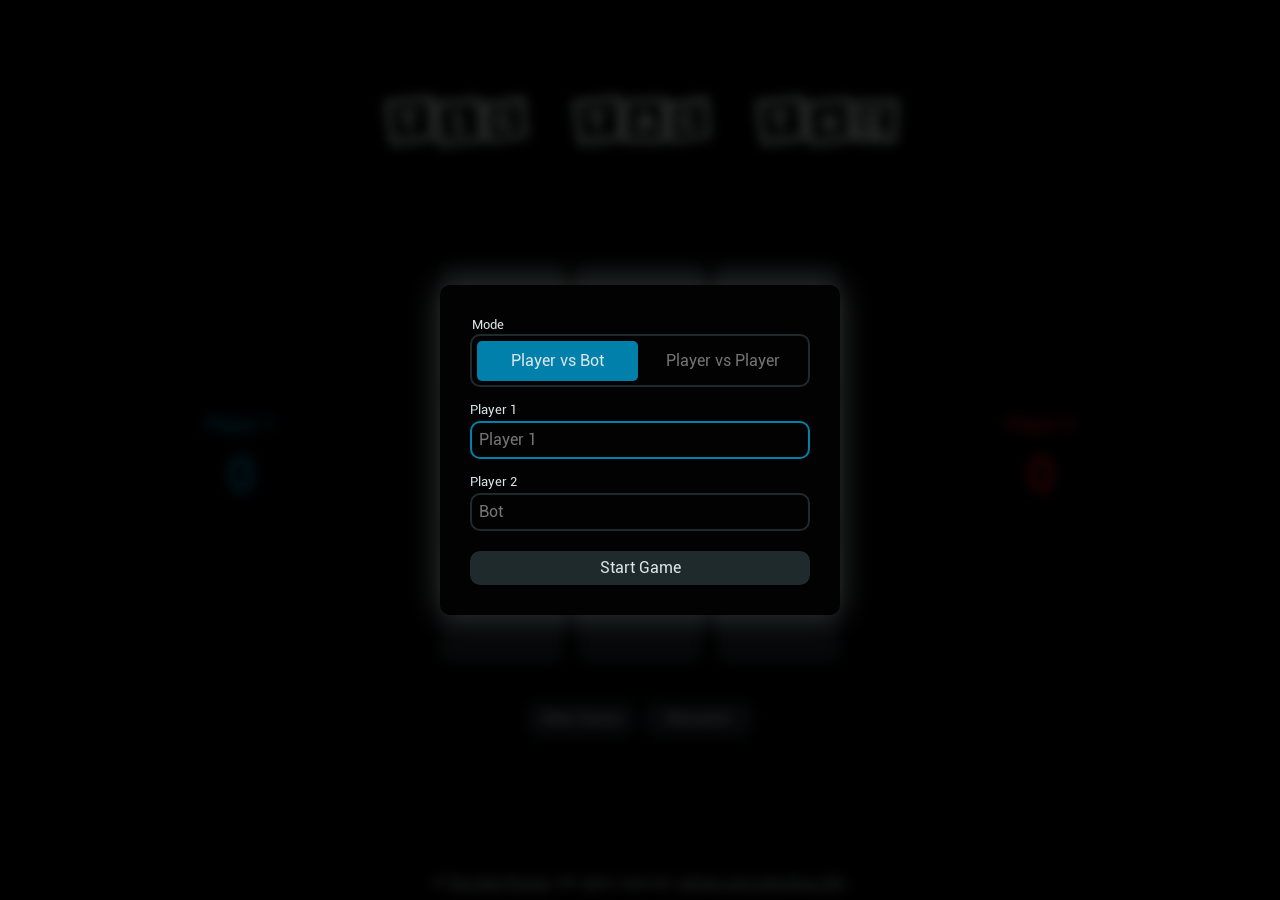
<file: index.html>
<!DOCTYPE html>
<html lang="en">
    <head>
        <meta charset="UTF-8">
        <meta name="viewport" content="width=device-width, initial-scale=1.0">
        <title>Project | Tic Tac Toe</title>
        <link rel="stylesheet" href="./style.css">
        <script src="./script.js" defer></script>
    </head>
    <body>
        <header>
            <h1>Tic Tac Toe</h1>
        </header>
        <main>
            <div class="content">
                <div id="boardGrid" class="boardGrid"></div>
                <div id="status"></div>
                <div class="playerOne">
                    <div id="playerOneName">Player 1</div>
                    <div id="playerOneScore">0</div>
                </div>
                <div class="playerTwo">
                    <div id="playerTwoName">Player 2</div>
                    <div id="playerTwoScore">0</div>
                </div>
            </div>
            <div class="buttons">
                <button type="button" id="newGame">New Game</button>
                <button type="button" id="rematch">Rematch</button>
            </div>
            <dialog class="setupDialog">
                <form class="setupForm">
                    <fieldset class="modes">
                        <legend>Mode</legend>
                        <div class="modeChoices">
                            <input type="radio" name="mode" id="pvb" value="bot" checked>
                            <label for="pvb">Player vs Bot</label>                            
                            <input type="radio" name="mode" id="pvp" value="human">
                            <label for="pvp">Player vs Player</label>
                        </div>
                    </fieldset>
                    <div class="playerOneField">
                        <label for="p1-name">Player 1</label>
                        <input type="text" name="p1-name" id="p1-name" maxlength="12" placeholder="Player 1">
                    </div>
                    <div class="playerTwoField">
                        <label for="p2-name">Player 2</label>
                        <input type="text" name="p2-name" id="p2-name" maxlength="12" placeholder="Bot" disabled>
                    </div>
                </form>
                <button type="submit" id="startBtn" form="setupForm">Start Game</button>
            </dialog>
        </main>
        <footer>
            <div class="footerLink">
                &copy;
                <a id="odiLink" href="https://www.theodinproject.com/about" target="_blank">The Odin Project</a>. All rights reserved. 
                <a id="githubLink" href="https://github.com/yehoshua-001/tic-tac-toe/" target="_blank">github.com/yehoshua-001</a>
            </div>
        </footer>
    </body>
</html>
</file>
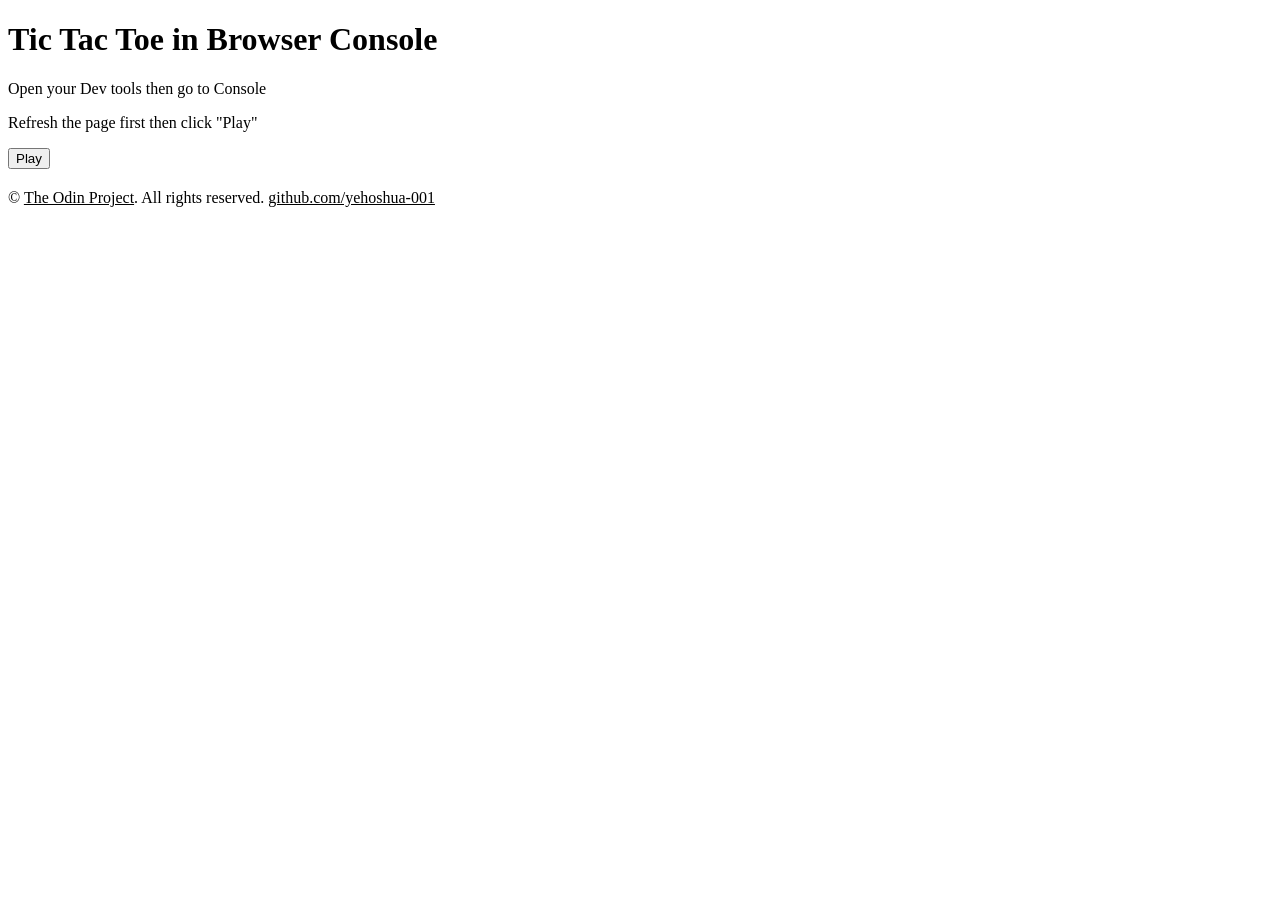
<file: console-version/console-index.html>
<!DOCTYPE html>
<html lang="en">
    <head>
        <meta charset="UTF-8">
        <meta name="viewport" content="width=device-width, initial-scale=1.0">
        <title>Project | Tic Tac Toe</title>
        <script src="./console-script.js" defer></script>
    </head>
    <body>
        <header>
            <h1>Tic Tac Toe in Browser Console</h1>
        </header>
        <main>
            <p>Open your Dev tools then go to Console</p>
            <p>Refresh the page first then click "Play"</p>
            <button type="button" id="play">Play</button>
        </main>
        <footer>
            <div class="footerLink" style="color: black; margin-top: 20px;">
                &copy;
                <a id="odinLink" href="https://www.theodinproject.com/about" target="_blank" style="color: black;">The Odin Project</a>. All rights reserved. 
                <a id="githubLink" href="https://github.com/yehoshua-001/tic-tac-toe/tree/console" target="_blank" style="color: black;">github.com/yehoshua-001</a>
            </div>
        </footer>
    </body>
</html>
</file>
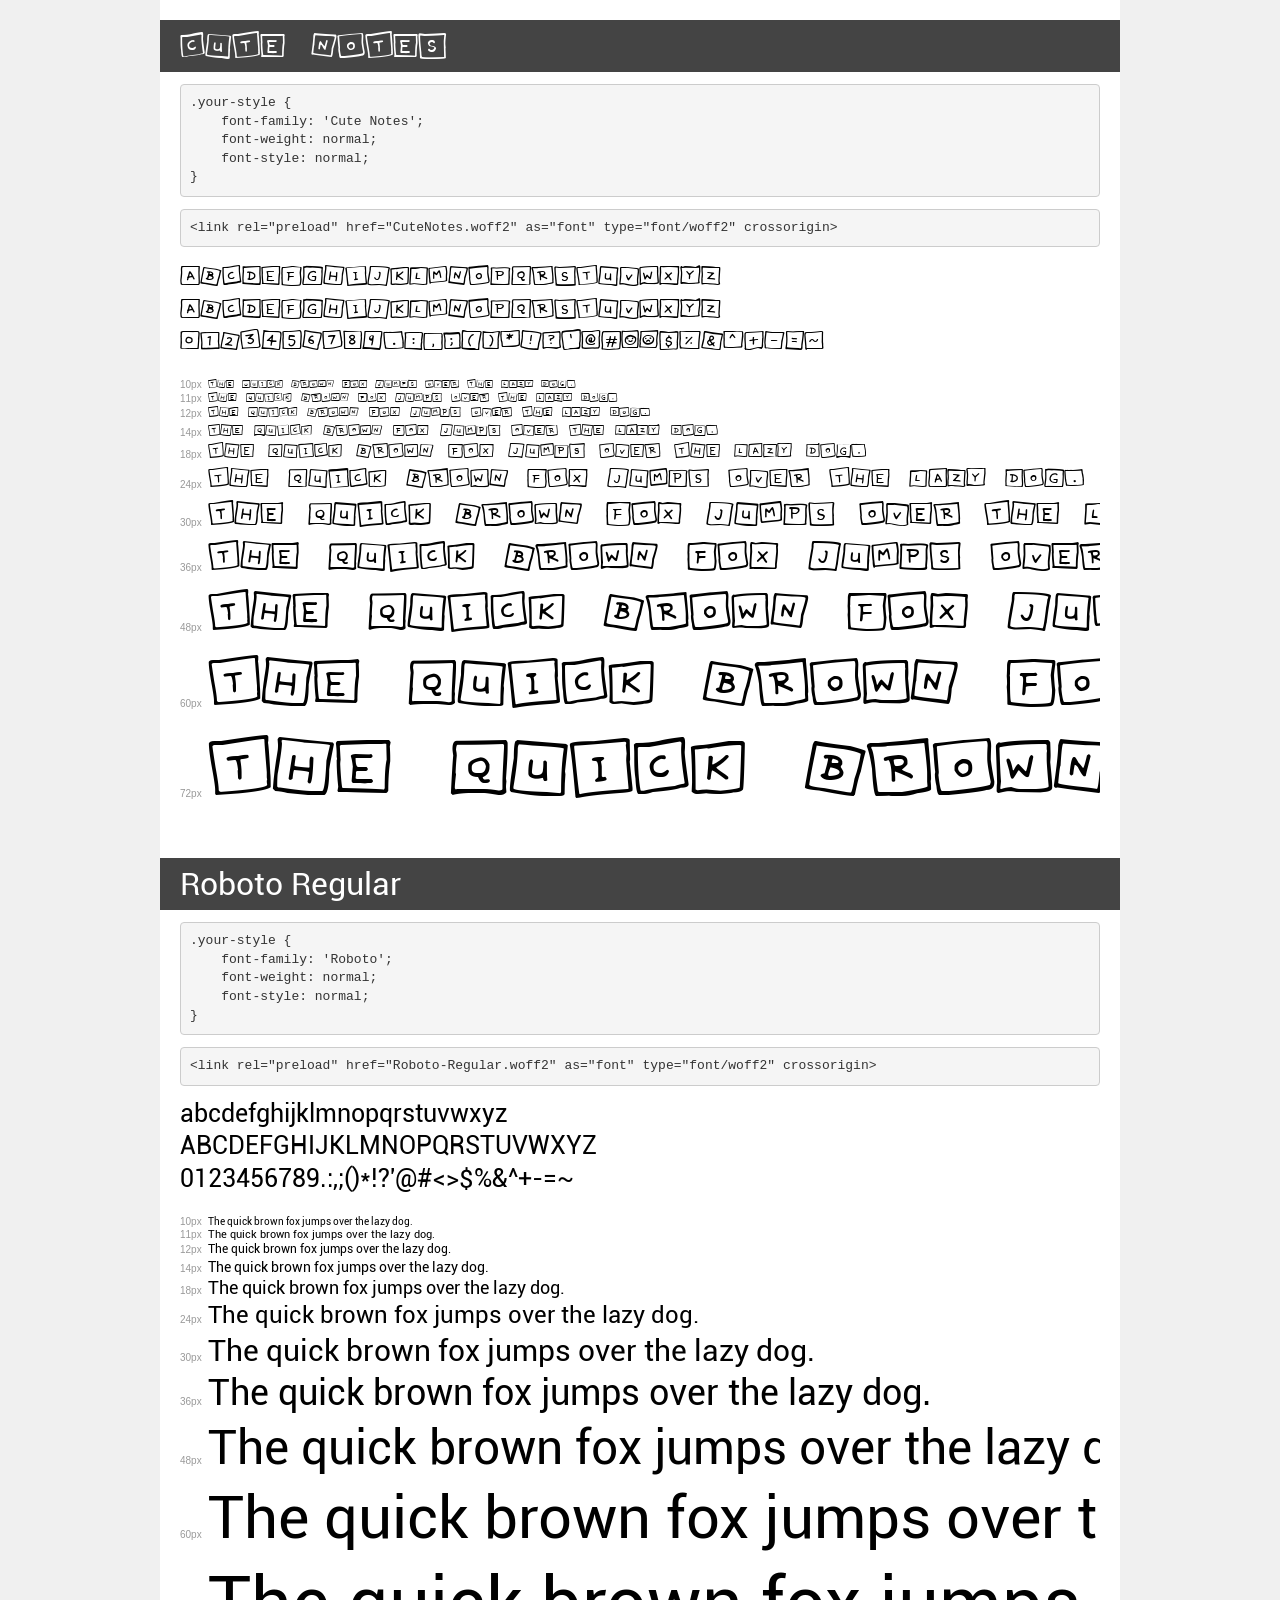
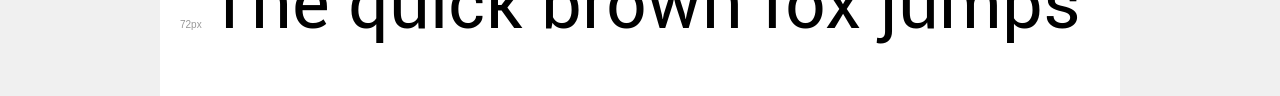
<file: assets/fonts/demo.html>
<!DOCTYPE html>
<html lang="en">
<head>
    <meta charset="utf-8">
    <meta http-equiv="X-UA-Compatible" content="IE=edge">
    <meta name="viewport" content="width=device-width, initial-scale=1">
    <meta name="robots" content="noindex, noarchive">
    <meta name="format-detection" content="telephone=no">
    <title>Transfonter demo</title>
    <link href="stylesheet.css" rel="stylesheet">
    <style>
        /*
        http://meyerweb.com/eric/tools/css/reset/
        v2.0 | 20110126
        License: none (public domain)
        */
        html, body, div, span, applet, object, iframe,
        h1, h2, h3, h4, h5, h6, p, blockquote, pre,
        a, abbr, acronym, address, big, cite, code,
        del, dfn, em, img, ins, kbd, q, s, samp,
        small, strike, strong, sub, sup, tt, var,
        b, u, i, center,
        dl, dt, dd, ol, ul, li,
        fieldset, form, label, legend,
        table, caption, tbody, tfoot, thead, tr, th, td,
        article, aside, canvas, details, embed,
        figure, figcaption, footer, header, hgroup,
        menu, nav, output, ruby, section, summary,
        time, mark, audio, video {
            margin: 0;
            padding: 0;
            border: 0;
            font-size: 100%;
            font: inherit;
            vertical-align: baseline;
        }
        /* HTML5 display-role reset for older browsers */
        article, aside, details, figcaption, figure,
        footer, header, hgroup, menu, nav, section {
            display: block;
        }
        body {
            line-height: 1;
        }
        ol, ul {
            list-style: none;
        }
        blockquote, q {
            quotes: none;
        }
        blockquote:before, blockquote:after,
        q:before, q:after {
            content: '';
            content: none;
        }
        table {
            border-collapse: collapse;
            border-spacing: 0;
        }
        /* demo styles */
        body {
            background: #f0f0f0;
            color: #000;
        }
        .page {
            background: #fff;
            width: 920px;
            margin: 0 auto;
            padding: 20px 20px 0 20px;
            overflow: hidden;
        }
        .font-container {
            overflow-x: auto;
            overflow-y: hidden;
            margin-bottom: 40px;
            line-height: 1.3;
            white-space: nowrap;
            padding-bottom: 5px;
        }
        h1 {
            position: relative;
            background: #444;
            font-size: 32px;
            color: #fff;
            padding: 10px 20px;
            margin: 0 -20px 12px -20px;
        }
        .letters {
            font-size: 25px;
            margin-bottom: 20px;
        }
        .s10:before {
            content: '10px';
        }
        .s11:before {
            content: '11px';
        }
        .s12:before {
            content: '12px';
        }
        .s14:before {
            content: '14px';
        }
        .s18:before {
            content: '18px';
        }
        .s24:before {
            content: '24px';
        }
        .s30:before {
            content: '30px';
        }
        .s36:before {
            content: '36px';
        }
        .s48:before {
            content: '48px';
        }
        .s60:before {
            content: '60px';
        }
        .s72:before {
            content: '72px';
        }
        .s10:before, .s11:before, .s12:before, .s14:before,
        .s18:before, .s24:before, .s30:before, .s36:before,
        .s48:before, .s60:before, .s72:before {
            font-family: Arial, sans-serif;
            font-size: 10px;
            font-weight: normal;
            font-style: normal;
            color: #999;
            padding-right: 6px;
        }
        pre {
            display: block;
            padding: 9px;
            margin: 0 0 12px;
            font-family: Monaco, Menlo, Consolas, "Courier New", monospace;
            font-size: 13px;
            line-height: 1.428571429;
            color: #333;
            font-weight: normal;
            font-style: normal;
            background-color: #f5f5f5;
            border: 1px solid #ccc;
            overflow-x: auto;
            border-radius: 4px;
        }
        /* responsive */
        @media (max-width: 959px) {
            .page {
                width: auto;
                margin: 0;
            }
        }
    </style>
</head>
<body>
<div class="page">
    <div class="demo">
        <h1 style="font-family: 'Cute Notes'; font-weight: normal; font-style: normal;">Cute Notes</h1>
        <pre title="Usage">.your-style {
    font-family: 'Cute Notes';
    font-weight: normal;
    font-style: normal;
}</pre>
        <pre title="Preload (optional)">
&lt;link rel=&quot;preload&quot; href=&quot;CuteNotes.woff2&quot; as=&quot;font&quot; type=&quot;font/woff2&quot; crossorigin&gt;</pre>
        <div class="font-container" style="font-family: 'Cute Notes'; font-weight: normal; font-style: normal;">
            <p class="letters">
                abcdefghijklmnopqrstuvwxyz<br>
ABCDEFGHIJKLMNOPQRSTUVWXYZ<br>
                0123456789.:,;()*!?'@#&lt;&gt;$%&^+-=~
            </p>
            <p class="s10" style="font-size: 10px;">The quick brown fox jumps over the lazy dog.</p>
            <p class="s11" style="font-size: 11px;">The quick brown fox jumps over the lazy dog.</p>
            <p class="s12" style="font-size: 12px;">The quick brown fox jumps over the lazy dog.</p>
            <p class="s14" style="font-size: 14px;">The quick brown fox jumps over the lazy dog.</p>
            <p class="s18" style="font-size: 18px;">The quick brown fox jumps over the lazy dog.</p>
            <p class="s24" style="font-size: 24px;">The quick brown fox jumps over the lazy dog.</p>
            <p class="s30" style="font-size: 30px;">The quick brown fox jumps over the lazy dog.</p>
            <p class="s36" style="font-size: 36px;">The quick brown fox jumps over the lazy dog.</p>
            <p class="s48" style="font-size: 48px;">The quick brown fox jumps over the lazy dog.</p>
            <p class="s60" style="font-size: 60px;">The quick brown fox jumps over the lazy dog.</p>
            <p class="s72" style="font-size: 72px;">The quick brown fox jumps over the lazy dog.</p>
        </div>
    </div>

    <div class="demo">
        <h1 style="font-family: 'Roboto'; font-weight: normal; font-style: normal;">Roboto Regular</h1>
        <pre title="Usage">.your-style {
    font-family: 'Roboto';
    font-weight: normal;
    font-style: normal;
}</pre>
        <pre title="Preload (optional)">
&lt;link rel=&quot;preload&quot; href=&quot;Roboto-Regular.woff2&quot; as=&quot;font&quot; type=&quot;font/woff2&quot; crossorigin&gt;</pre>
        <div class="font-container" style="font-family: 'Roboto'; font-weight: normal; font-style: normal;">
            <p class="letters">
                abcdefghijklmnopqrstuvwxyz<br>
ABCDEFGHIJKLMNOPQRSTUVWXYZ<br>
                0123456789.:,;()*!?'@#&lt;&gt;$%&^+-=~
            </p>
            <p class="s10" style="font-size: 10px;">The quick brown fox jumps over the lazy dog.</p>
            <p class="s11" style="font-size: 11px;">The quick brown fox jumps over the lazy dog.</p>
            <p class="s12" style="font-size: 12px;">The quick brown fox jumps over the lazy dog.</p>
            <p class="s14" style="font-size: 14px;">The quick brown fox jumps over the lazy dog.</p>
            <p class="s18" style="font-size: 18px;">The quick brown fox jumps over the lazy dog.</p>
            <p class="s24" style="font-size: 24px;">The quick brown fox jumps over the lazy dog.</p>
            <p class="s30" style="font-size: 30px;">The quick brown fox jumps over the lazy dog.</p>
            <p class="s36" style="font-size: 36px;">The quick brown fox jumps over the lazy dog.</p>
            <p class="s48" style="font-size: 48px;">The quick brown fox jumps over the lazy dog.</p>
            <p class="s60" style="font-size: 60px;">The quick brown fox jumps over the lazy dog.</p>
            <p class="s72" style="font-size: 72px;">The quick brown fox jumps over the lazy dog.</p>
        </div>
    </div>

</div>
</body>
</html>
</file>
<file: style.css>
@font-face {
    font-family: 'Cute Notes';
    src: url('./assets/fonts/CuteNotes.woff2') format('woff2'),
        url('./assets/fonts/CuteNotes.woff') format('woff');
    font-weight: normal;
    font-style: normal;
    font-display: swap;
}

@font-face {
    font-family: 'Roboto';
    src: url('./assets/fonts/Roboto-Regular.woff2') format('woff2'),
        url('./assets/fonts/Roboto-Regular.woff') format('woff');
    font-weight: normal;
    font-style: normal;
    font-display: swap;
}

/*
    Josh's Custom CSS Reset
    https://www.joshwcomeau.com/css/custom-css-reset/
*/

*, *::before, *::after {
    box-sizing: border-box;
}

*:not(dialog) {
    margin: 0;
}

@media (prefers-reduced-motion: no-preference) {
    html {
    interpolate-size: allow-keywords;
    }
}

body {
    line-height: 1.5;
    -webkit-font-smoothing: antialiased;
}

img, picture, video, canvas, svg {
    display: block;
    max-width: 100%;
}

input, button, textarea, select {
    font: inherit;
}

p, h1, h2, h3, h4, h5, h6 {
    overflow-wrap: break-word;
}

p {
    text-wrap: pretty;
}
h1, h2, h3, h4, h5, h6 {
    text-wrap: balance;
}

#root, #__next {
    isolation: isolate;
}

/* --------------------------------------------------- */

:root {
    --text: #DCE6E8;
    --bg: #020202;
    --cell: #1F2A2D;
    --x: #0080AA;
    --o: #C1121F;
}

html {
    height: 100%;
}

body {
    width: 100%;
    min-height: 100dvh;
    display: grid;
    grid-template: min-content 2fr min-content / 1fr;
    justify-items: center;
    align-items: center;
    background-color: var(--bg);
    color: var(--text);
    font-family: Roboto;
}

header > h1 {
    position: relative;
    top: 5rem;
    font-size: 3.5rem;
    font-family: 'Cute Notes';
}

main {
    display: grid;
    grid-template: 1fr min-content / 1fr;
    justify-items: center;
    align-items: center;
}

main > div[class="content"] {
    grid-area: 1 / 1 / 2 / 2;
    display: grid;
    grid-template: 1fr min-content / 1fr 1fr 1fr;
    justify-items: center;
    align-items: center;
}

main > div[class="content"] > div[id="status"] {
    grid-area: 1 / 2 / 2 / 3;
    padding-block: 40px;
    font-size: 1.2rem;
    font-weight: 700;
}

.status-x {
    color: var(--x);
}

.status-o {
    color: var(--o);
}

.status-tie,
.status-occupied {
    color: var(--text);
}

main > div[class="content"] > div[id="boardGrid"] {
    grid-area: 2 / 2 / 3 / 3;
    width: 25rem;
    height: 25rem;
    display: grid;
    grid-template: repeat(3, 1fr) / repeat(3, 1fr);
    gap: 15px;
}

main > div[class="content"] > div[class="playerOne"] {
    grid-area: 2 / 1 / 3 / 2;
    display: grid;
    justify-items: center;
    color: var(--x);
    font-size: 1.2rem;
    font-weight: 700;
}

div[class="playerOne"] > #playerOneScore {
    font-size: 3rem;
}

main > div[class="content"] > div[class="playerTwo"] {
    grid-area: 2 / 3 / 3 / 4;
    display: grid;
    justify-items: center;
    color: var(--o);
    font-size: 1.2rem;
    font-weight: 700;
}

div[class="playerTwo"] > #playerTwoScore {
    font-size: 3rem;
}

div[id="boardGrid"] > .cell {
    width: 100%;
    height: 100%;
    display: grid;
    justify-items: center;
    align-items: center;
    position: relative;
    padding: 0;
    border: none;
    border-radius: 10px;
    background-color: var(--cell);
    transition: transform 0.2s ease-in-out;
}

.disable-board {
    pointer-events: none;
}

.choose-mode {
    color: var(--text);
}

.symbol-x {
    stroke: var(--x);
    stroke-width: 8;
    stroke-linecap: round;
    stroke-linejoin: round;
}

.symbol-o {
    stroke: var(--o);
    fill: none;
    stroke-width: 8;
}

.ghost {
    opacity: 0;
    transition: opacity 0.2s;
    pointer-events: 0;
}

.ghost--x::before,
.ghost--x::after {
    content: '';
    position: absolute;
    top: 45%;
    left: 10%;
    width: 80%;
    height: 8%;
    min-height: 3px;
    background-color: var(--x);
    border-radius: 100px;
}

.ghost--x::before {
    transform: rotate(45deg);
}

.ghost--x::after {
    transform: rotate(-45deg);
}

.ghost--o::before,
.ghost--o::after {
    content: '';
    position: absolute;
    top: 17%;
    left: 17%;
    width: 65%;
    height: 65%;
    border: 10px solid var(--o);
    border-radius: 50%;
}

.boardGrid.turn-x .cell.is-empty:hover .ghost--x,
.boardGrid.turn-x .cell.is-empty:focus-visible .ghost--x,
.boardGrid.turn-o .cell.is-empty:hover .ghost--o,
.boardGrid.turn-o .cell.is-empty:focus-visible .ghost--o {
    opacity: 0.22;
}

.mark {
    display: contents;
}

.cell.is-empty:hover {
    transform: scale(1.05);
    cursor: pointer;
}

.boardGrid.is-locked .cell,
.cell:not(.is-empty) {
    cursor: default;
}

.boardGrid.turn-x .cell.is-empty:hover,
.boardGrid.turn-x .cell.is-empty:focus-visible {
    border: 2px solid var(--x);
}

.boardGrid.turn-o .cell.is-empty:hover,
.boardGrid.turn-o .cell.is-empty:focus-visible {
    border: 2px solid var(--o);
}

.boardGrid.has-winner .cell:not(.is-winner) {
    opacity: 0.1;
    pointer-events: none;
}

.cell.is-winner {
    opacity: 1;
}

main > dialog {
    &[open] {
        display: grid;
        grid-template: 1fr / 1fr;
        gap: 20px;
        width: 25rem;
        padding: 30px;
        border: none;
        border-radius: 10px;
        background-color: var(--bg);
        box-shadow: 0 0 30px 2px rgba(220, 230, 232, 0.2);
    }
    &::backdrop {
        background-color: rgba(0, 0, 0, 0.8);
        backdrop-filter: blur(6px);
    }
}

dialog > form {
    display: grid;
    grid-template: repeat(3, min-content) / 1fr;
    gap: 10px;
}

form input {
    width: 100%;
    padding-block: 5px;
    padding-inline: 7px;
    border: 2px solid var(--cell);
    border-radius: 10px;
    color: var(--text);
    background-color: var(--bg);
    outline: none;
}

form fieldset[class="modes"] {
    padding: 0;
    color: var(--text);
    border: none;
}

fieldset[class="modes"] > legend {
    font-size: 0.8rem;
}

div[class="modeChoices"] {
    display: grid;
    grid-template: 1fr / 1fr 1fr;
    gap: 0.3rem;
    padding: 0.3rem;
    border: 2px solid var(--cell);
    border-radius: 10px;
}

div[class="modeChoices"] input {
    position: absolute;
    width: 1px;
    height: 1px;
    opacity: 0;
    pointer-events: none;
}

div[class="modeChoices"] label {
    text-align: center;
    color: #747474;
    padding: 0.5rem 0.4rem;
    border-radius: 5px;
    cursor: pointer;
    transition:
        color 0.2s,
        background-color 0.2s;
}

.modeChoices input:checked + label {
    color: var(--text);
    background-color: var(--x);
}

.modeChoices input[id="pvp"]:checked + label {
    color: var(--text);
    background-color: var(--o);
}

input[id="p1-name"] {
    color: var(--x);
    border: 2px solid var(--x);
}

input[id="p2-name"] {
    color: var(--o);
    border: 2px solid var(--o);
}

input[id="pvb"]:checked,
input[id="p2-name"]:disabled {
    border: 2px solid var(--cell);
}

div[class="playerOneField"] > label,
div[class="playerTwoField"] > label {
    font-size: 0.8rem;
    color: var(--text);
}

dialog > button {
    min-width: 100px;
    padding-block: 5px;
    padding-inline: 15px;
    border: none;
    border-radius: 10px;
    color: var(--text);
    background-color: var(--cell);
    transition: transform 0.2s ease-in-out;
    cursor: pointer;
}

dialog > button:hover {
    transform: scale(1.05);
}

main > div[class="buttons"] {
    display: grid;
    grid-template: 1fr / 1fr 1fr;
    gap: 10px;
    padding-block: 40px;
}

div[class="buttons"] > button {
    min-width: 100px;
    padding-block: 5px;
    padding-inline: 15px;
    border: none;
    border-radius: 10px;
    color: var(--text);
    background-color: var(--cell);
    transition: transform 0.2s ease-in-out;
    cursor: pointer;
}

div[class="buttons"] > button:hover {
    transform: scale(1.05);
}

footer {
    margin-bottom: 5px;
    font-size: 0.9rem;
    color: var(--text);
}

footer > div > a {
    color: var(--text);
}
</file>
<file: assets/fonts/stylesheet.css>
@font-face {
    font-family: 'Cute Notes';
    src: url('CuteNotes.woff2') format('woff2'),
        url('CuteNotes.woff') format('woff');
    font-weight: normal;
    font-style: normal;
    font-display: swap;
}

@font-face {
    font-family: 'Roboto';
    src: url('Roboto-Regular.woff2') format('woff2'),
        url('Roboto-Regular.woff') format('woff');
    font-weight: normal;
    font-style: normal;
    font-display: swap;
}
</file>
